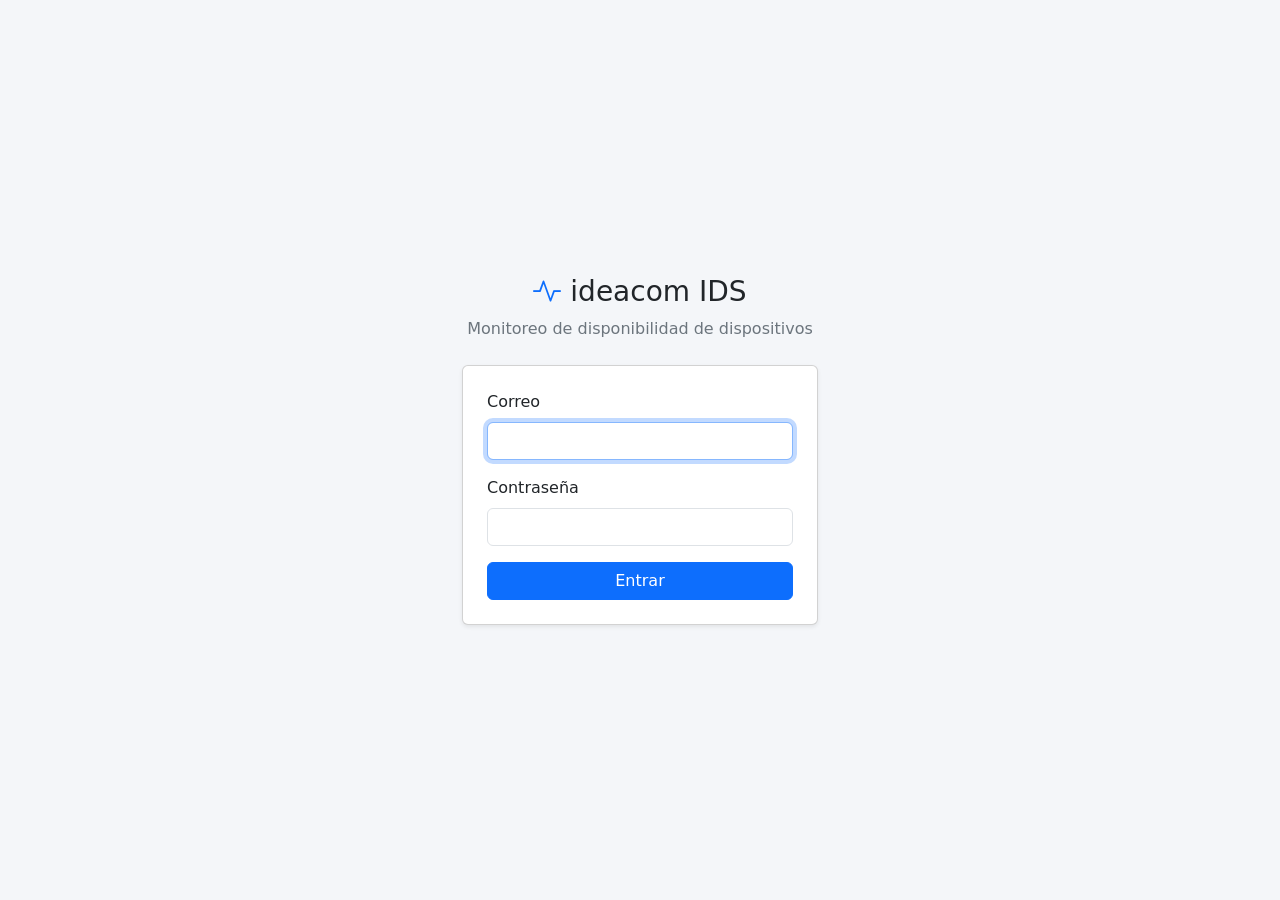
<file: ids-web/src/main/webapp/index.html>
<!DOCTYPE html>
<html lang="es">
<head>
  <meta charset="utf-8">
  <meta name="viewport" content="width=device-width, initial-scale=1">
  <link href="https://cdn.jsdelivr.net/npm/bootstrap@5.3.3/dist/css/bootstrap.min.css" rel="stylesheet">
  <link href="https://cdn.jsdelivr.net/npm/bootstrap-icons@1.11.3/font/bootstrap-icons.min.css" rel="stylesheet">
  <link href="css/ids.css" rel="stylesheet">
  <link rel="icon" href="favicon.svg" type="image/svg+xml">
  <title>ideacom IDS - Acceso</title>
</head>
<body class="d-flex align-items-center min-vh-100">
<main class="container login-caja">
  <div class="text-center mb-4">
    <h1 class="h3"><i class="bi bi-activity text-primary"></i> ideacom IDS</h1>
    <p class="text-secondary mb-0">Monitoreo de disponibilidad de dispositivos</p>
  </div>
  <div class="card shadow-sm">
    <div class="card-body p-4">
      <div id="msg" class="alert alert-warning d-none"></div>
      <form id="formLogin" novalidate>
        <div class="mb-3">
          <label for="email" class="form-label">Correo</label>
          <input type="email" class="form-control" id="email" autocomplete="username" required autofocus>
        </div>
        <div class="mb-3">
          <label for="password" class="form-label">Contraseña</label>
          <input type="password" class="form-control" id="password" autocomplete="current-password" required>
        </div>
        <button type="submit" class="btn btn-primary w-100" id="btnEntrar">Entrar</button>
      </form>
    </div>
  </div>
</main>
<script src="https://cdn.jsdelivr.net/npm/bootstrap@5.3.3/dist/js/bootstrap.bundle.min.js"></script>
<script src="js/config.js"></script>
<script src="js/app.js"></script>
<script src="js/login.js"></script>
</body>
</html>
</file>
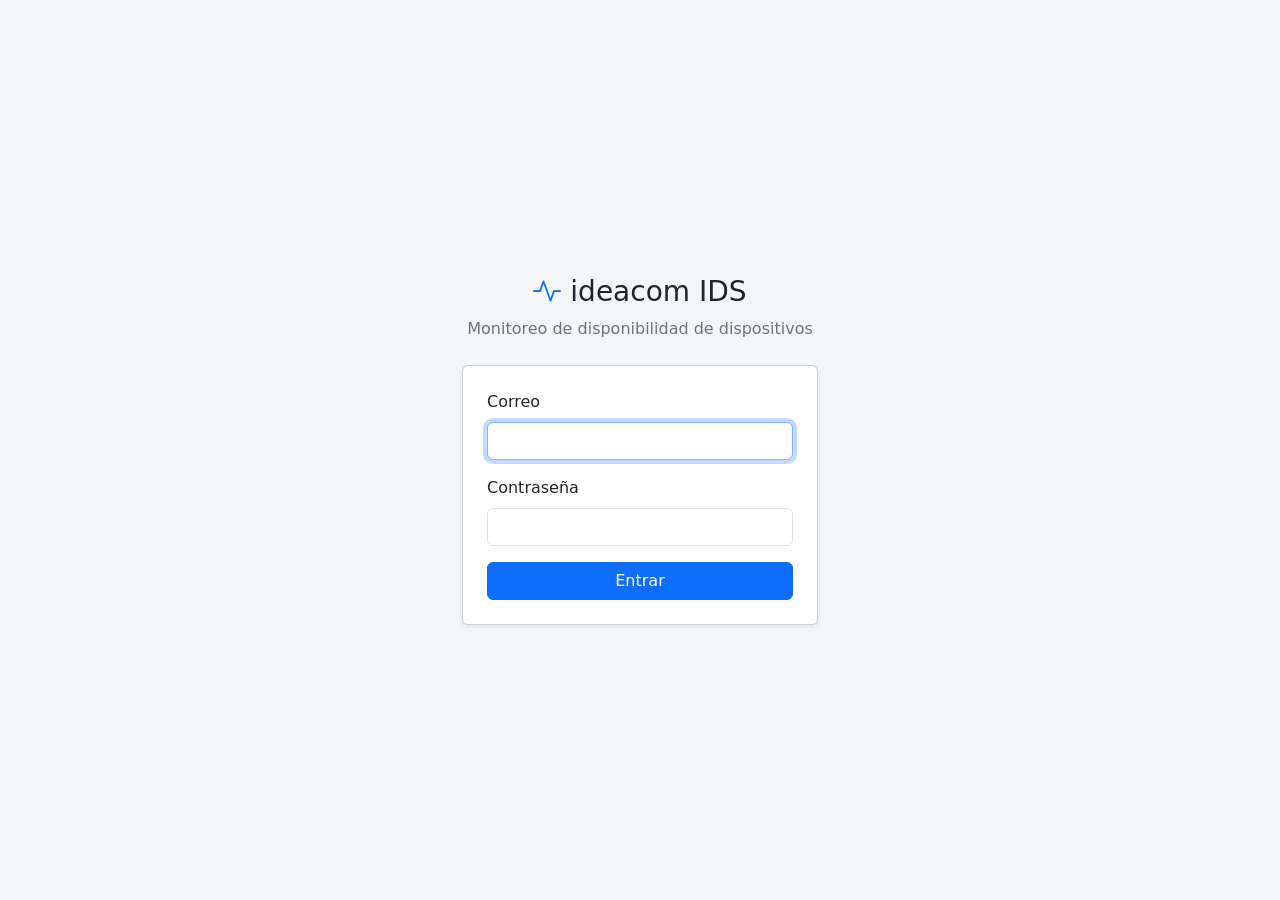
<file: ids-web/src/main/webapp/admin.html>
<!DOCTYPE html>
<html lang="es">
<head>
  <meta charset="utf-8">
  <meta name="viewport" content="width=device-width, initial-scale=1">
  <link href="https://cdn.jsdelivr.net/npm/bootstrap@5.3.3/dist/css/bootstrap.min.css" rel="stylesheet">
  <link href="https://cdn.jsdelivr.net/npm/bootstrap-icons@1.11.3/font/bootstrap-icons.min.css" rel="stylesheet">
  <link href="css/ids.css" rel="stylesheet">
  <link rel="icon" href="favicon.svg" type="image/svg+xml">
  <title>ideacom IDS - Administración</title>
</head>
<body>
<div id="barra"></div>
<main class="container-fluid px-4">
  <h1 class="h4 mb-3">Administración</h1>
  <div class="row g-4">
    <!-- Sitios -->
    <div class="col-xl-7">
      <div class="card shadow-sm">
        <div class="card-header bg-white fw-semibold">Sitios y códigos de alta</div>
        <div class="card-body">
          <p class="small text-secondary">El agente se registra con el <strong>código de alta</strong> del sitio
            (propiedad <span class="codigo">codigo.alta</span> en agente.properties).</p>
          <form class="row g-2 mb-3" id="formSitio">
            <div class="col-md-5"><input class="form-control form-control-sm" id="sNombre" placeholder="Nombre del sitio" required maxlength="100"></div>
            <div class="col-md-5"><input class="form-control form-control-sm" id="sDireccion" placeholder="Dirección (opcional)" maxlength="200"></div>
            <div class="col-md-2"><button class="btn btn-sm btn-primary w-100">Agregar</button></div>
          </form>
          <div class="table-responsive"><table class="table table-sm mb-0">
            <thead class="table-light"><tr><th>Sitio</th><th>Código de alta</th><th>Equipos</th><th>Activo</th><th></th></tr></thead>
            <tbody id="tSitios"></tbody></table></div>
        </div>
      </div>
    </div>
    <!-- Departamentos -->
    <div class="col-xl-5">
      <div class="card shadow-sm">
        <div class="card-header bg-white fw-semibold">Departamentos</div>
        <div class="card-body">
          <form class="input-group input-group-sm mb-3" id="formDepto">
            <input class="form-control" id="dNombre" placeholder="Nuevo departamento" required maxlength="80">
            <button class="btn btn-primary">Agregar</button>
          </form>
          <ul class="list-group" id="lDeptos"></ul>
        </div>
      </div>
    </div>
    <!-- Respaldo -->
    <div class="col-12">
      <div class="card shadow-sm">
        <div class="card-header bg-white fw-semibold"><i class="bi bi-safe"></i> Respaldo y restauración</div>
        <div class="card-body">
          <div class="row g-4">
            <div class="col-lg-6">
              <h6>Descargar respaldo</h6>
              <p class="small text-secondary">Archivo JSON con sitios, departamentos, usuarios, dispositivos, incidencias y
                configuración. Sirve para tener una copia o para pasar los datos a otra instalación (por ejemplo, de tu PC a AWS).</p>
              <div class="form-check mb-2">
                <input class="form-check-input" type="checkbox" id="chkEventos">
                <label class="form-check-label" for="chkEventos">Incluir historial de eventos (archivo más grande)</label>
              </div>
              <div class="alert alert-warning py-2 small"><i class="bi bi-shield-lock"></i> Contiene las contraseñas cifradas de
                los usuarios. Guárdalo en un lugar seguro y no lo subas a GitHub.</div>
              <button class="btn btn-primary btn-sm" id="btnRespaldo"><i class="bi bi-download"></i> Descargar respaldo</button>
            </div>
            <div class="col-lg-6">
              <h6>Restaurar respaldo</h6>
              <p class="small text-secondary">Fusiona el respaldo con los datos actuales: lo que ya existe se actualiza y lo nuevo
                se crea. No borra nada. Los agentes se vuelven a registrar solos y el sistema los reconoce por su MAC.</p>
              <div class="input-group input-group-sm mb-2">
                <input type="file" class="form-control" id="archivoRespaldo" accept=".json,application/json">
                <button class="btn btn-outline-primary" id="btnRestaurar" disabled><i class="bi bi-upload"></i> Restaurar</button>
              </div>
              <div id="resultadoRestaurar"></div>
            </div>
          </div>
        </div>
      </div>
    </div>
    <!-- Usuarios -->
    <div class="col-12">
      <div class="card shadow-sm">
        <div class="card-header bg-white fw-semibold">Usuarios</div>
        <div class="card-body">
          <form class="row g-2 mb-3" id="formUsuario">
            <div class="col-md-3"><input class="form-control form-control-sm" id="uNombre" placeholder="Nombre" required maxlength="100"></div>
            <div class="col-md-3"><input type="email" class="form-control form-control-sm" id="uEmail" placeholder="correo@empresa.com" required></div>
            <div class="col-md-2"><input type="password" class="form-control form-control-sm" id="uPassword" placeholder="Contraseña (8+, letra y número)" required></div>
            <div class="col-md-2"><select class="form-select form-select-sm" id="uRol"><option>USUARIO</option><option>ADMIN</option></select></div>
            <div class="col-md-2"><button class="btn btn-sm btn-primary w-100">Crear usuario</button></div>
          </form>
          <div class="table-responsive"><table class="table table-sm mb-0">
            <thead class="table-light"><tr><th>Nombre</th><th>Correo</th><th>Rol</th><th>Activo</th><th>Alta</th><th class="text-end">Acciones</th></tr></thead>
            <tbody id="tUsuarios"></tbody></table></div>
        </div>
      </div>
    </div>
  </div>
</main>
<script src="https://cdn.jsdelivr.net/npm/bootstrap@5.3.3/dist/js/bootstrap.bundle.min.js"></script>
<script src="js/config.js"></script>
<script src="js/app.js"></script>
<script src="js/admin.js"></script>
</body>
</html>
</file>
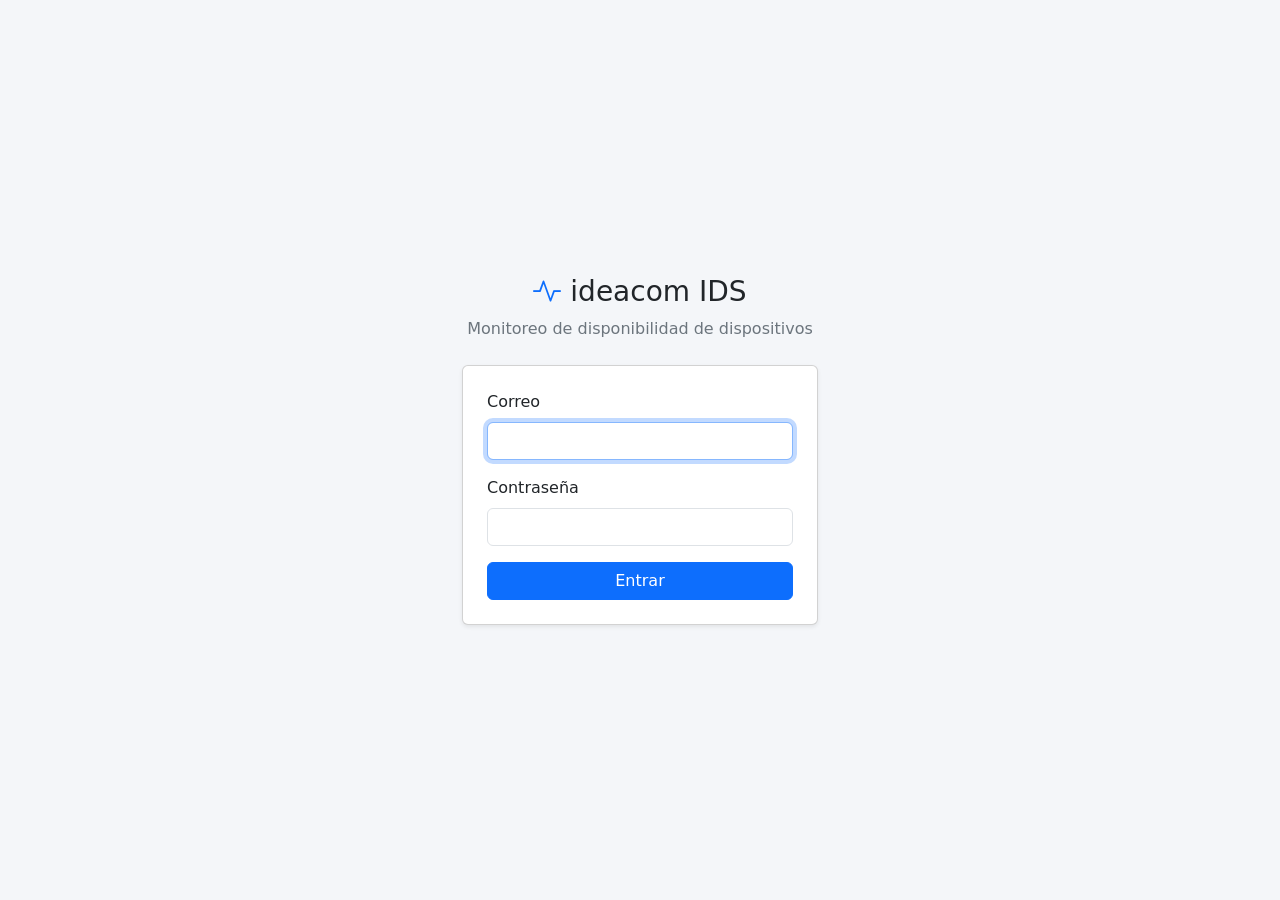
<file: ids-web/src/main/webapp/dashboard.html>
<!DOCTYPE html>
<html lang="es">
<head>
  <meta charset="utf-8">
  <meta name="viewport" content="width=device-width, initial-scale=1">
  <link href="https://cdn.jsdelivr.net/npm/bootstrap@5.3.3/dist/css/bootstrap.min.css" rel="stylesheet">
  <link href="https://cdn.jsdelivr.net/npm/bootstrap-icons@1.11.3/font/bootstrap-icons.min.css" rel="stylesheet">
  <link href="css/ids.css" rel="stylesheet">
  <link rel="icon" href="favicon.svg" type="image/svg+xml">
  <title>ideacom IDS - Dashboard</title>
</head>
<body>
<div id="barra"></div>
<main class="container-fluid px-4">
  <div class="d-flex justify-content-between align-items-center mb-3">
    <h1 class="h4 mb-0">Estado general</h1>
    <small class="text-secondary" id="actualizado"></small>
  </div>

  <div class="row g-3 mb-4" id="metricas"></div>

  <div id="avisoPendientes" class="alert alert-warning d-none">
    <i class="bi bi-hourglass-split"></i> Hay <strong id="numPendientes">0</strong> equipo(s) esperando aprobación.
    <a href="dispositivos.html?registro=PENDIENTE" class="alert-link">Revisar</a>
  </div>

  <div class="card shadow-sm">
    <div class="card-header bg-white fw-semibold">Últimos eventos</div>
    <div class="table-responsive">
      <table class="table table-hover mb-0 tabla-compacta">
        <thead class="table-light"><tr><th>Fecha</th><th>Dispositivo</th><th>Evento</th><th>Estado</th><th>Detalle</th></tr></thead>
        <tbody id="eventos"><tr><td colspan="5" class="text-secondary">Cargando...</td></tr></tbody>
      </table>
    </div>
  </div>
</main>
<script src="https://cdn.jsdelivr.net/npm/bootstrap@5.3.3/dist/js/bootstrap.bundle.min.js"></script>
<script src="js/config.js"></script>
<script src="js/app.js"></script>
<script src="js/dashboard.js"></script>
</body>
</html>
</file>
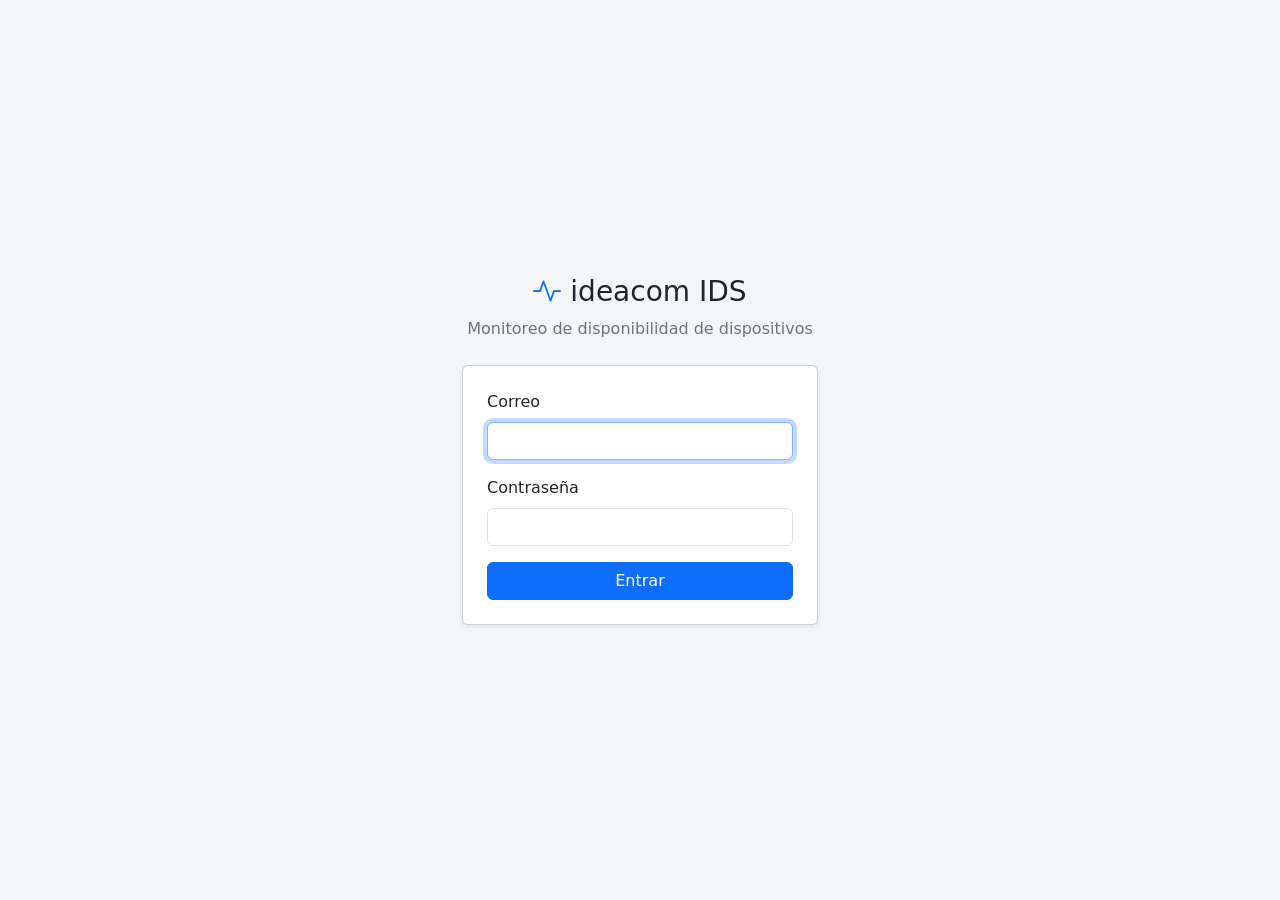
<file: ids-web/src/main/webapp/dispositivos.html>
<!DOCTYPE html>
<html lang="es">
<head>
  <meta charset="utf-8">
  <meta name="viewport" content="width=device-width, initial-scale=1">
  <link href="https://cdn.jsdelivr.net/npm/bootstrap@5.3.3/dist/css/bootstrap.min.css" rel="stylesheet">
  <link href="https://cdn.jsdelivr.net/npm/bootstrap-icons@1.11.3/font/bootstrap-icons.min.css" rel="stylesheet">
  <link href="css/ids.css" rel="stylesheet">
  <link rel="icon" href="favicon.svg" type="image/svg+xml">
  <title>ideacom IDS - Dispositivos</title>
</head>
<body>
<div id="barra"></div>
<main class="container-fluid px-4">
  <div class="d-flex flex-wrap gap-2 justify-content-between align-items-center mb-3">
    <h1 class="h4 mb-0">Dispositivos</h1>
    <div class="d-flex gap-2">
      <select id="filtroRegistro" class="form-select form-select-sm" style="width:auto">
        <option value="">Todos</option>
        <option value="APROBADO">Aprobados</option>
        <option value="PENDIENTE">Pendientes de aprobar</option>
        <option value="RECHAZADO">Rechazados</option>
      </select>
      <input id="buscar" class="form-control form-control-sm" placeholder="Buscar nombre, IP, MAC..." style="width:220px">
      <div class="dropdown">
        <button class="btn btn-outline-secondary btn-sm dropdown-toggle" data-bs-toggle="dropdown"><i class="bi bi-download"></i> Exportar</button>
        <ul class="dropdown-menu dropdown-menu-end">
          <li><a class="dropdown-item" href="#" data-exportar="csv"><i class="bi bi-filetype-csv"></i> CSV (Excel)</a></li>
          <li><a class="dropdown-item" href="#" data-exportar="json"><i class="bi bi-filetype-json"></i> JSON</a></li>
        </ul>
      </div>
      <button class="btn btn-outline-secondary btn-sm solo-admin d-none" id="btnImportar"><i class="bi bi-upload"></i> Importar</button>
      <button class="btn btn-primary btn-sm solo-admin d-none" id="btnNuevo"><i class="bi bi-plus-lg"></i> Equipo sin agente</button>
    </div>
  </div>

  <div class="card shadow-sm">
    <div class="table-responsive">
      <table class="table table-hover mb-0">
        <thead class="table-light">
          <tr><th>Estado</th><th>Nombre</th><th>Tipo</th><th>IP</th><th>Sistema</th><th>Departamento</th>
              <th>Responsable</th><th>Último reporte</th><th>Registro</th><th class="text-end">Acciones</th></tr>
        </thead>
        <tbody id="tabla"><tr><td colspan="10" class="text-secondary">Cargando...</td></tr></tbody>
      </table>
    </div>
  </div>
</main>

<!-- Detalle -->
<div class="modal fade" id="modalDetalle" tabindex="-1">
  <div class="modal-dialog modal-xl modal-dialog-scrollable">
    <div class="modal-content">
      <div class="modal-header"><h5 class="modal-title" id="detTitulo"></h5>
        <button type="button" class="btn-close" data-bs-dismiss="modal"></button></div>
      <div class="modal-body">
        <div class="row g-4">
          <div class="col-lg-5">
            <dl class="row dl-compacta mb-0" id="detDatos"></dl>
            <div class="d-flex gap-3 mt-3">
              <div class="card flex-fill text-center"><div class="card-body py-2">
                <div class="small text-secondary">Disponibilidad 24 h</div><div class="fs-4 fw-semibold" id="disp24">—</div></div></div>
              <div class="card flex-fill text-center"><div class="card-body py-2">
                <div class="small text-secondary">Disponibilidad 7 días</div><div class="fs-4 fw-semibold" id="disp7d">—</div></div></div>
            </div>
          </div>
          <div class="col-lg-7">
            <h6>Historial</h6>
            <div class="table-responsive" style="max-height:420px">
              <table class="table table-sm tabla-compacta">
                <thead class="table-light"><tr><th>Fecha</th><th>Evento</th><th>Estado</th><th>Detalle</th></tr></thead>
                <tbody id="detEventos"></tbody>
              </table>
            </div>
          </div>
        </div>
      </div>
      <div class="modal-footer">
        <button class="btn btn-outline-secondary me-auto" id="detExportar"><i class="bi bi-download"></i> Historial 30 días (CSV)</button>
        <a class="btn btn-outline-danger" id="detIncidencia"><i class="bi bi-life-preserver"></i> Levantar incidencia</a>
        <button class="btn btn-secondary" data-bs-dismiss="modal">Cerrar</button>
      </div>
    </div>
  </div>
</div>

<!-- Importar -->
<div class="modal fade" id="modalImportar" tabindex="-1">
  <div class="modal-dialog modal-lg modal-dialog-scrollable">
    <div class="modal-content">
      <div class="modal-header"><h5 class="modal-title">Importar dispositivos</h5>
        <button type="button" class="btn-close" data-bs-dismiss="modal"></button></div>
      <div class="modal-body">
        <p class="small text-secondary mb-2">Sube un archivo <strong>CSV</strong> (por ejemplo, guardado desde Excel) o <strong>JSON</strong>
          con el mismo formato que la exportación. Si un equipo ya existe (misma MAC en el sitio, o mismo nombre si no tiene MAC),
          se actualiza en lugar de duplicarse.</p>
        <p class="small text-secondary mb-3">Columnas: <span class="codigo">nombre</span> (obligatoria), <span class="codigo">tipo</span>,
          <span class="codigo">sitio</span>, <span class="codigo">departamento</span>, <span class="codigo">responsable</span> (correo),
          <span class="codigo">conectadoA</span>, <span class="codigo">ubicacion</span>, <span class="codigo">ip</span>,
          <span class="codigo">ipv6</span>, <span class="codigo">mac</span>, <span class="codigo">notas</span>.
          <a href="#" id="lnkPlantilla">Descargar plantilla CSV</a></p>
        <input type="file" class="form-control" id="archivoImportar" accept=".csv,.json,text/csv,application/json">
        <div id="resultadoImportar" class="mt-3"></div>
      </div>
      <div class="modal-footer">
        <button type="button" class="btn btn-secondary" data-bs-dismiss="modal">Cerrar</button>
        <button type="button" class="btn btn-outline-primary" id="btnRevisar" disabled>Revisar archivo</button>
        <button type="button" class="btn btn-primary" id="btnAplicarImportacion" disabled>Importar</button>
      </div>
    </div>
  </div>
</div>

<!-- Editar / alta manual -->
<div class="modal fade" id="modalEditar" tabindex="-1">
  <div class="modal-dialog modal-lg">
    <form class="modal-content" id="formEditar">
      <div class="modal-header"><h5 class="modal-title" id="edTitulo">Editar dispositivo</h5>
        <button type="button" class="btn-close" data-bs-dismiss="modal"></button></div>
      <div class="modal-body">
        <input type="hidden" id="edId">
        <div class="row g-3">
          <div class="col-md-6"><label class="form-label">Nombre visible *</label>
            <input class="form-control" id="edNombre" maxlength="100" required></div>
          <div class="col-md-3"><label class="form-label">Tipo</label>
            <select class="form-select" id="edTipo">
              <option>PC</option><option>SERVIDOR</option><option>RED</option><option>CAMARA</option>
              <option>NVR</option><option>IMPRESORA</option><option>OTRO</option></select></div>
          <div class="col-md-3 manual"><label class="form-label">Sitio *</label>
            <select class="form-select" id="edSitio"></select></div>
          <div class="col-md-6"><label class="form-label">Departamento</label>
            <select class="form-select" id="edDepartamento"></select></div>
          <div class="col-md-6"><label class="form-label">Responsable</label>
            <select class="form-select" id="edResponsable"></select></div>
          <div class="col-md-6"><label class="form-label">Conectado a (para el mapa)</label>
            <select class="form-select" id="edConectado"></select></div>
          <div class="col-md-6"><label class="form-label">Ubicación</label>
            <input class="form-control" id="edUbicacion" maxlength="120" placeholder="Piso 1, rack A"></div>
          <div class="col-md-6 manual"><label class="form-label">IP</label>
            <input class="form-control" id="edIp" maxlength="45" placeholder="192.168.1.20"></div>
          <div class="col-md-6 manual"><label class="form-label">IPv6</label>
            <input class="form-control" id="edIpv6" maxlength="45" placeholder="2806:2f0:1::20"></div>
          <div class="col-md-6 manual"><label class="form-label">MAC</label>
            <input class="form-control" id="edMac" maxlength="17" placeholder="AA:BB:CC:DD:EE:FF"></div>
          <div class="col-12"><label class="form-label">Notas</label>
            <textarea class="form-control" id="edNotas" rows="2" maxlength="500"></textarea></div>
        </div>
        <p class="small text-secondary mt-3 mb-0" id="edAyuda"></p>
      </div>
      <div class="modal-footer">
        <button type="button" class="btn btn-secondary" data-bs-dismiss="modal">Cancelar</button>
        <button type="submit" class="btn btn-primary">Guardar</button>
      </div>
    </form>
  </div>
</div>
<script src="https://cdn.jsdelivr.net/npm/bootstrap@5.3.3/dist/js/bootstrap.bundle.min.js"></script>
<script src="js/config.js"></script>
<script src="js/app.js"></script>
<script src="js/dispositivos.js"></script>
</body>
</html>
</file>
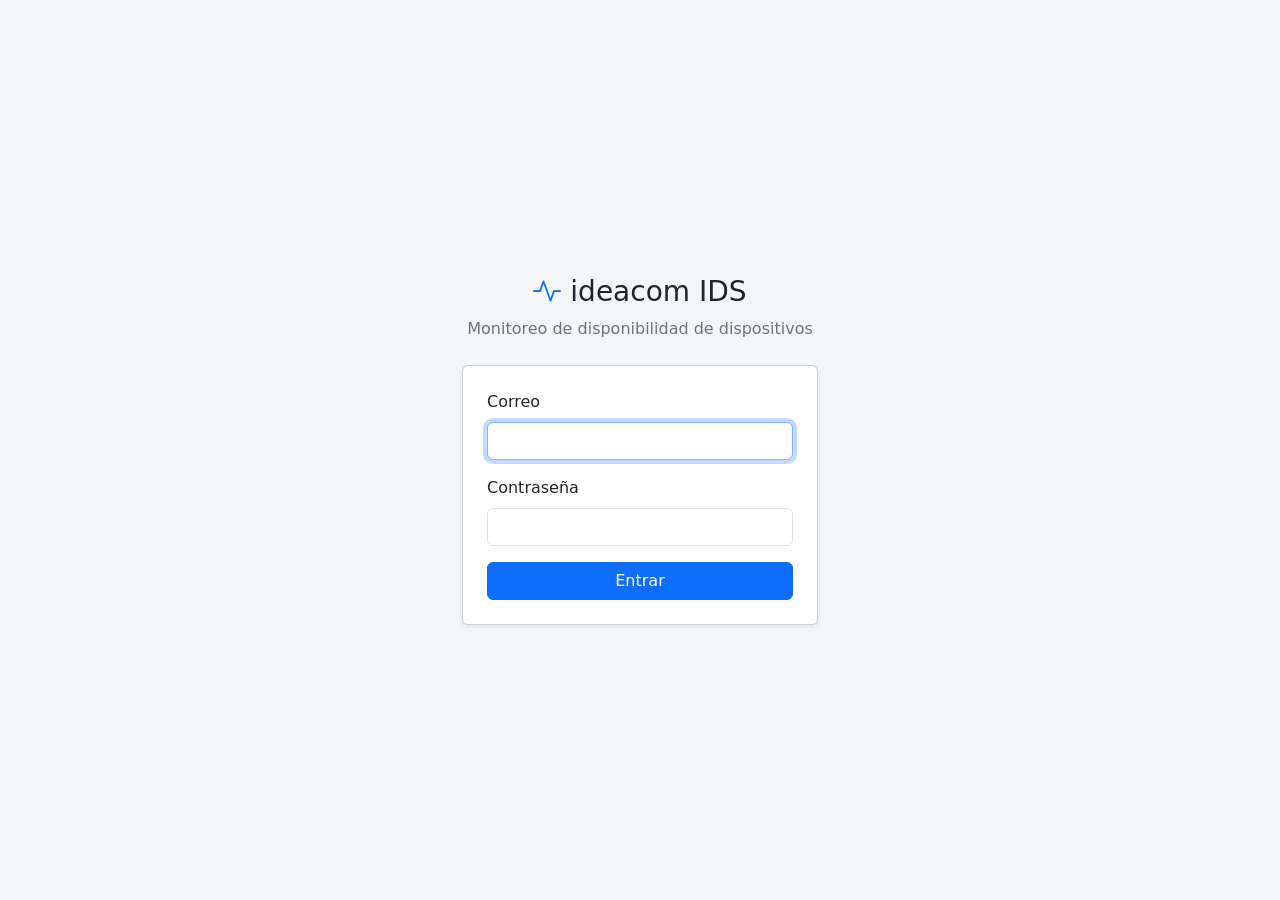
<file: ids-web/src/main/webapp/incidencias.html>
<!DOCTYPE html>
<html lang="es">
<head>
  <meta charset="utf-8">
  <meta name="viewport" content="width=device-width, initial-scale=1">
  <link href="https://cdn.jsdelivr.net/npm/bootstrap@5.3.3/dist/css/bootstrap.min.css" rel="stylesheet">
  <link href="https://cdn.jsdelivr.net/npm/bootstrap-icons@1.11.3/font/bootstrap-icons.min.css" rel="stylesheet">
  <link href="css/ids.css" rel="stylesheet">
  <link rel="icon" href="favicon.svg" type="image/svg+xml">
  <title>ideacom IDS - Incidencias</title>
</head>
<body>
<div id="barra"></div>
<main class="container-fluid px-4">
  <div class="d-flex flex-wrap gap-2 justify-content-between align-items-center mb-3">
    <h1 class="h4 mb-0">Incidencias</h1>
    <div class="d-flex gap-2">
      <select id="filtroEstado" class="form-select form-select-sm" style="width:auto">
        <option value="">Todas</option><option value="ABIERTA">Abiertas</option>
        <option value="EN_PROCESO">En proceso</option><option value="CERRADA">Cerradas</option>
      </select>
      <div class="dropdown">
        <button class="btn btn-outline-secondary btn-sm dropdown-toggle" data-bs-toggle="dropdown"><i class="bi bi-download"></i> Exportar</button>
        <ul class="dropdown-menu dropdown-menu-end">
          <li><a class="dropdown-item" href="#" data-exportar="csv"><i class="bi bi-filetype-csv"></i> CSV (Excel)</a></li>
          <li><a class="dropdown-item" href="#" data-exportar="json"><i class="bi bi-filetype-json"></i> JSON</a></li>
        </ul>
      </div>
      <button class="btn btn-danger btn-sm" id="btnNueva"><i class="bi bi-plus-lg"></i> Levantar incidencia</button>
    </div>
  </div>
  <div class="card shadow-sm">
    <div class="table-responsive">
      <table class="table table-hover mb-0">
        <thead class="table-light"><tr><th>#</th><th>Título</th><th>Dispositivo</th><th>Prioridad</th><th>Estado</th>
          <th>Levantada por</th><th>Asignada a</th><th>Fecha</th></tr></thead>
        <tbody id="tabla"><tr><td colspan="8" class="text-secondary">Cargando...</td></tr></tbody>
      </table>
    </div>
  </div>
</main>

<div class="modal fade" id="modalNueva" tabindex="-1">
  <div class="modal-dialog">
    <form class="modal-content" id="formNueva">
      <div class="modal-header"><h5 class="modal-title">Levantar incidencia</h5>
        <button type="button" class="btn-close" data-bs-dismiss="modal"></button></div>
      <div class="modal-body">
        <div class="mb-3"><label class="form-label">Título *</label>
          <input class="form-control" id="inTitulo" maxlength="150" required placeholder="La cámara de la entrada no graba"></div>
        <div class="mb-3"><label class="form-label">Dispositivo</label>
          <select class="form-select" id="inDispositivo"></select></div>
        <div class="mb-3"><label class="form-label">Prioridad</label>
          <select class="form-select" id="inPrioridad"><option>BAJA</option><option selected>MEDIA</option><option>ALTA</option></select></div>
        <div class="mb-0"><label class="form-label">Descripción</label>
          <textarea class="form-control" id="inDescripcion" rows="4" placeholder="Qué pasó, desde cuándo, qué se intentó"></textarea></div>
      </div>
      <div class="modal-footer">
        <button type="button" class="btn btn-secondary" data-bs-dismiss="modal">Cancelar</button>
        <button type="submit" class="btn btn-danger">Enviar</button>
      </div>
    </form>
  </div>
</div>
<script src="https://cdn.jsdelivr.net/npm/bootstrap@5.3.3/dist/js/bootstrap.bundle.min.js"></script>
<script src="js/config.js"></script>
<script src="js/app.js"></script>
<script src="js/incidencias.js"></script>
</body>
</html>
</file>
<file: ids-web/src/main/webapp/css/ids.css>
body { background: #f4f6f9; }
.tarjeta-metrica { border: 0; border-radius: .75rem; }
.tarjeta-metrica .valor { font-size: 1.75rem; font-weight: 600; line-height: 1.1; }
.tarjeta-metrica .etiqueta { color: #6c757d; font-size: .85rem; }
.table td, .table th { vertical-align: middle; }
.tabla-compacta td { padding-top: .35rem; padding-bottom: .35rem; }
#red { height: 72vh; background: #fff; border: 1px solid #dee2e6; border-radius: .5rem; }
.leyenda span { display: inline-flex; align-items: center; gap: .35rem; margin-right: 1rem; font-size: .85rem; }
.leyenda i { width: .8rem; height: .8rem; border-radius: 50%; display: inline-block; }
.login-caja { max-width: 380px; }
.codigo { font-family: ui-monospace, SFMono-Regular, Menlo, Consolas, monospace; }
.dl-compacta dt { color: #6c757d; font-weight: 500; }
.dl-compacta dd { margin-bottom: .4rem; }
</file>
